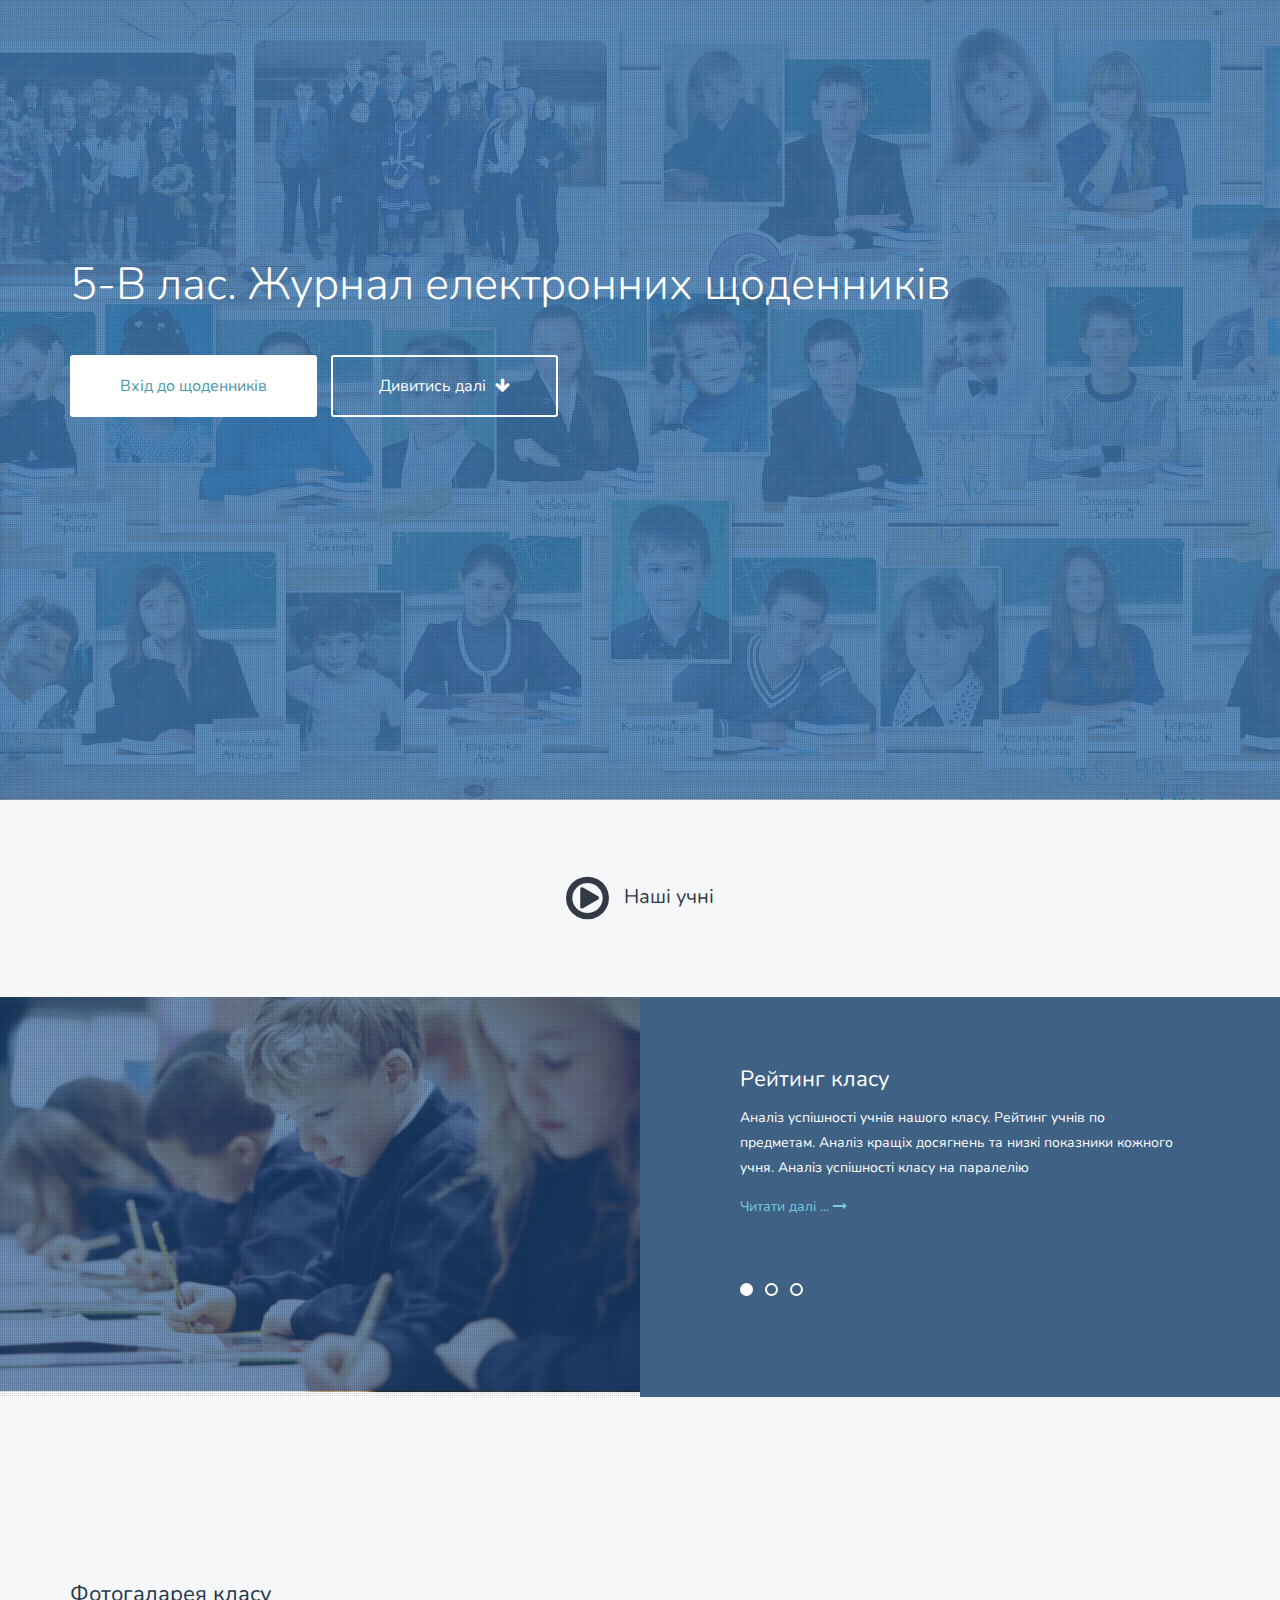
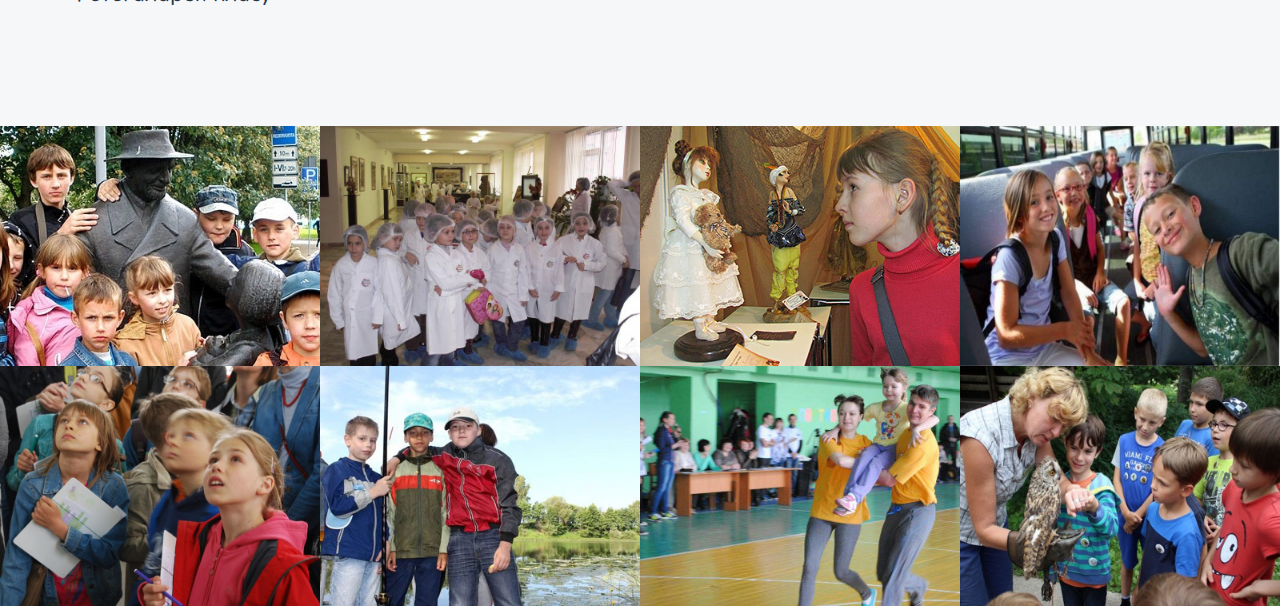
<file: Проект_Козырь/index.html>
<!DOCTYPE html>
<html lang="en" class="no-js">
	<head>
		<meta charset="utf-8">
		<title>Журнал 5-В класу</title>
		<!-- Bootstrap -->
		<link href="css/bootstrap.min.css" rel="stylesheet">
		<link href="css/jquery.fancybox.css" rel="stylesheet">
		<link href="css/flickity.css" rel="stylesheet" >
		<link href="http://maxcdn.bootstrapcdn.com/font-awesome/4.2.0/css/font-awesome.min.css" rel="stylesheet">
		<link href='http://fonts.googleapis.com/css?family=Nunito:400,300,700' rel='stylesheet' type='text/css'>
		<link href="css/styles.css" rel="stylesheet">
		<link href="css/queries.css" rel="stylesheet">
				
	</head>
	<body>
		<header>
			<section class="hero">
				<div class="texture-overlay"></div>
				<div class="container">
					<div class="row hero-content">
						<div class="col-md-12">
							<h1 class="animated fadeInDown">5-В лас. Журнал електронних щоденників</h1>
							<a href="entrance.html" class="use-btn animated fadeInUp">Вхід до щоденників</a> <a href="#about" class="learn-btn animated fadeInUp">Дивитись далі <i class="fa fa-arrow-down"></i></a>
						</div>
					</div>
				</div>
			</section>
		</header>
		<section class="video" id="about">
			<div class="container">
				<div class="row">
					<div class="col-md-12 text-center">
						<h1><a href="video.html" class="youtube-media"><i class="fa fa-play-circle-o"></i> Наші учні</a></h1>
					</div>
				</div>
			</div>
		</section>
		<section class="features-intro">
			<div class="container-fluid">
				<div class="row">
					<div class="col-md-6 nopadding features-intro-img">
						<div class="features-bg">
							<div class="texture-overlay"></div>
						</div>
					</div>
					<div class="col-md-6 nopadding">
						<div class="features-slider">
								<ul class="slides" id="featuresSlider">
									<li>
										<h1>Рейтинг класу</h1>
										<p>Аналіз успішності учнів нашого класу. Рейтинг учнів по предметам. Аналіз кращіх досягнень та низкі показники кожного учня. Аналіз успішності класу на паралелію</p>
										<p><a href="" class="arrow-btn">Читати далі ... <i class="fa fa-long-arrow-right"></i></a></p>
									</li>
									<li>
										<h1>Календар навчального року</h1>
										<p>Ознайомитись з навчальним планом на 2017-2018 навчальний рік. Дізнатися про святкові дні та канікули.</p>
										<p><a href="#" class="arrow-btn">Читати далі ... <i class="fa fa-long-arrow-right"></i></a></p>
									</li>
									<li>
										<h1>Цікава інформація</h1>
										<p>Вправи та ігри для розвиток логіки та уваги. Поради психологів, щодо відношень батьків та дітей, відношень серед однолітків.</p>
										<p><a href="#" class="arrow-btn">Читати далі ...<i class="fa fa-long-arrow-right"></i></a></p>
									</li>
								</ul>
						</div>
					</div>
				</div>
			</div>
		</section>
				
		<section class="screenshots-intro">
			<div class="container">
				<div class="row">
					<div class="col-md-12">
						<h1>Фотогаларея класу</h1>
						
					</div>
				</div>
			</div>
		</section>
		<section class="screenshots" id="screenshots">
			<div class="container-fluid">
				<div class="row">
					<ul class="grid">
						<li>
							<figure>
								<img src="img/01-screenshot.jpg" alt="Screenshot 01">
								<figcaption>
								<div class="caption-content">
									<a href="img/large/01.jpg" class="single_image">
										<i class="fa fa-search"></i><br>
										<p>Поїздка до Вільнюсу</p>
									</a>
								</div>
								</figcaption>
							</figure>
						</li>
						<li>
							<figure>
								<img src="img/02-screenshot.jpg" alt="Screenshot 01">
								<figcaption>
								<div class="caption-content">
									<a href="img/large/02.jpg" class="single_image">
										<i class="fa fa-search"></i><br>
										<p>На фармацептичному заводі</p>
									</a>
								</div>
								</figcaption>
							</figure>
						</li>
						<li>
							<figure>
								<img src="img/03-screenshot.jpg" alt="Screenshot 01">
								<figcaption>
								<div class="caption-content">
									<a href="img/large/03.jpg" class="single_image">
										<i class="fa fa-search"></i><br>
										<p>На виставці ляльок</p>
									</a>
								</div>
								</figcaption>
							</figure>
						</li>
						<li>
							<figure>
								<img src="img/04-screenshot.jpg" alt="Screenshot 01">
								<figcaption>
								<div class="caption-content">
									<a href="img/large/04.jpg" class="single_image">
										<i class="fa fa-search"></i><br>
										<p>Поїздка до Чернігова</p>
									</a>
								</div>
								</figcaption>
							</figure>
						</li>
					</ul>
				</div>
				<div class="row">
					<ul class="grid">
						<li>
							<figure>
								<img src="img/05-screenshot.jpg" alt="Screenshot 01">
								<figcaption>
								<div class="caption-content">
									<a href="img/large/05.jpg" class="single_image">
										<i class="fa fa-search"></i><br>
										<p>В історичному музеї</p>
									</a>
								</div>
								</figcaption>
							</figure>
						</li>
						<li>
							<figure>
								<img src="img/06-screenshot.jpg" alt="Screenshot 01">
								<figcaption>
								<div class="caption-content">
									<a href="img/large/06.jpg" class="single_image">
										<i class="fa fa-search"></i><br>
										<p>На природі</p>
									</a>
								</div>
								</figcaption>
							</figure>
						</li>
						<li>
							<figure>
								<img src="img/07-screenshot.jpg" alt="Screenshot 01">
								<figcaption>
								<div class="caption-content">
									<a href="img/large/07.jpg" class="single_image">
										<i class="fa fa-search"></i><br>
										<p>Мама, тато, я - спортивна сім`я</p>
									</a>
								</div>
								</figcaption>
							</figure>
						</li>
						<li>
							<figure>
								<img src="img/08-screenshot.jpg" alt="Screenshot 01">
								<figcaption>
								<div class="caption-content">
									<a href="img/large/08.jpg" class="single_image">
										<i class="fa fa-search"></i><br>
										<p>Контактний зоопарк</p>
									</a>
								</div>
								</figcaption>
							</figure>
						</li>
					</ul>
				</div>
			</div>
		</section>
				
		
		<script src="https://ajax.googleapis.com/ajax/libs/jquery/1.11.0/jquery.min.js"></script>
		<script src="js/flickity.pkgd.min.js"></script>
		<script src="js/jquery.fancybox.pack.js"></script>
		<script src="js/waypoints.min.js"></script>
		<script src="js/min/scripts-min.js"></script>
		
	</body>	
</html>
</file>
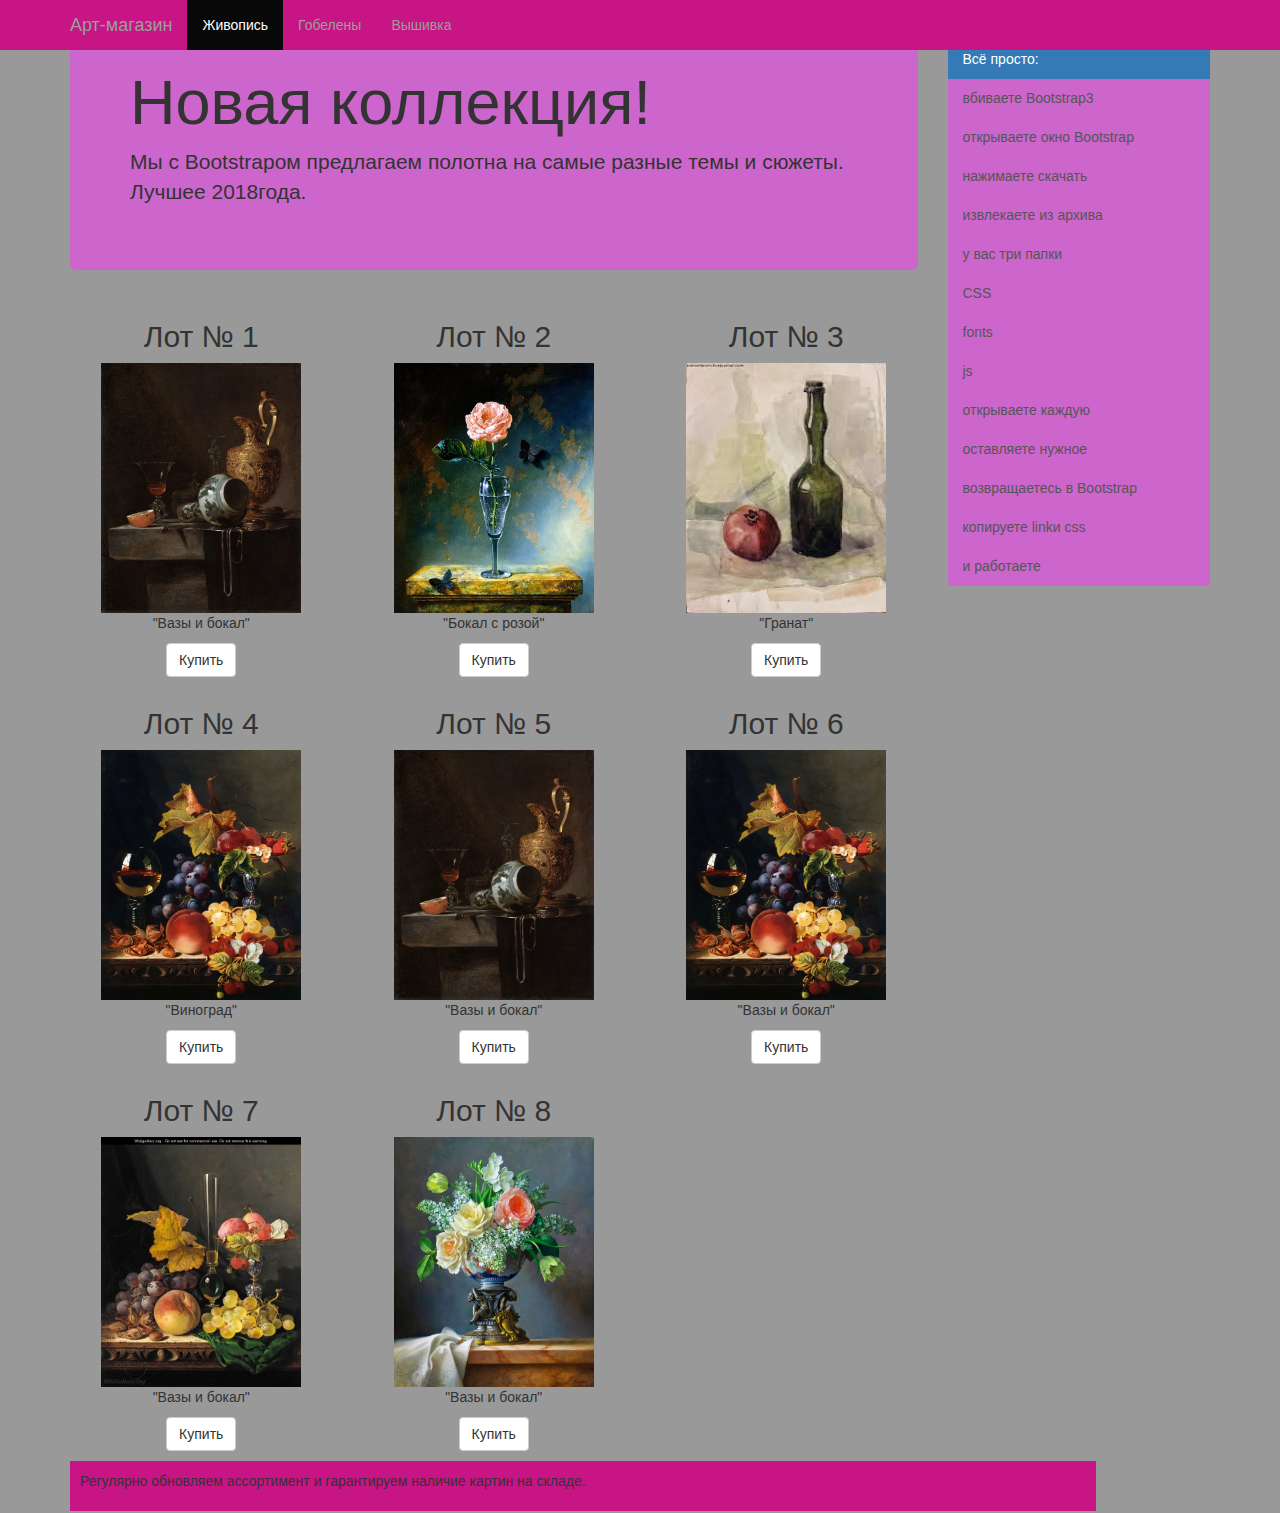
<file: Проект_Козырь/Козырь_bootstrap/index.html>
<!DOCTYPE html>
<html lang="ru">
  <head>
    <meta charset="utf-8">
    <meta http-equiv="X-UA-Compatible" content="IE=edge">
    <meta name="viewport" content="width=device-width, initial-scale=1">
    <title>Bootstrap 101 Template</title>

    
    <link href="bootstrap.css" rel="stylesheet">
    <link rel="stylesheet" type="text/css" href="st.css">

    
  </head>
  <body>
     <nav class="navbar navbar-fixed-top navbar-inverse" role="navigation">
      <div class="container">
        <div class="navbar-header">
          <a class="navbar-brand" href="#">Арт-магазин</a>
        </div>
        <div id="navbar" class="collapse navbar-collapse">
          <ul class="nav navbar-nav">
            <li class="active"><a href="#">Живопись</a></li>
            <li><a href="#about">Гобелены</a></li>
            <li><a href="#contact">Вышивка</a></li>
          </ul>
        </div>
      </div>
    </nav>

    <div class="container">

      <div class="row row-offcanvas row-offcanvas-right">

        <div class="col-xs-12 col-sm-9">
          <p class="pull-right visible-xs">
            <button type="button" class="btn btn-primary btn-xs" data-toggle="offcanvas">Toggle nav</button>
          </p>
          <div class="jumbotron">
            <h1>Новая коллекция!</h1>
            <p>Мы с Bootstrapом предлагаем полотна на самые разные темы и сюжеты. Лучшее 2018года.</p>
          </div>
          <div class="row">
              <div class="col-xs-6 col-lg-4">
              <h2 align="center">Лот № 1</h2>
              <p align="center"><img src="1.jpg" width="200px" height="250px"> <br>"Вазы и бокал" </p>
              <p align="center"><a class="btn btn-default" href="#" role="button">Купить</a></p>
              </div>
         
         
            <div class="col-xs-6 col-lg-4">
              <h2 align="center">Лот № 2</h2>
              <p align="center"><img src="2.jpg" width="200px" height="250px"> <br>"Бокал с розой" </p>
              <p align="center"><a class="btn btn-default" href="#" role="button">Купить</a></p>
            </div>
            <div class="col-xs-6 col-lg-4">
              <h2 align="center">Лот № 3</h2>
              <p align="center"><img src="7.jpg" width="200px" height="250px"> <br>"Гранат" </p>
              <p align="center"><a class="btn btn-default" href="#" role="button">Купить</a></p>
            </div>
          
            <div class="col-xs-6 col-lg-4">
              <h2 align="center">Лот № 4</h2>
              <p align="center"><img src="4.jpg" width="200px" height="250px"> <br>"Виноград" </p>
              <p align="center"><a class="btn btn-default" href="#" role="button">Купить</a></p>
            </div>
      
            <div class="col-xs-6 col-lg-4">
              <h2 align="center">Лот № 5</h2>
              <p align="center"><img src="1.jpg" width="200px" height="250px"> <br>"Вазы и бокал" </p>
              <p align="center"><a class="btn btn-default" href="#" role="button">Купить</a></p>
            </div>
            <div class="col-xs-6 col-lg-4">
              <h2 align="center">Лот № 6</h2>
              <p align="center"><img src="4.jpg" width="200px" height="250px"> <br>"Вазы и бокал" </p>
              <p align="center"><a class="btn btn-default" href="#" role="button">Купить</a></p>
            </div>
            <div class="col-xs-6 col-lg-4">
              <h2 align="center">Лот № 7</h2>
              <p align="center"><img src="5.jpg" width="200px" height="250px"> <br>"Вазы и бокал" </p>
              <p align="center"><a class="btn btn-default" href="#" role="button">Купить</a></p>
            </div>
            <div class="col-xs-6 col-lg-4">
              <h2 align="center">Лот № 8</h2>
              <p align="center"><img src="3.jpg" width="200px" height="250px"> <br>"Вазы и бокал" </p>
              <p align="center"><a class="btn btn-default" href="#" role="button">Купить</a></p>
            </div>
          </div>
        </div>

        <div class="col-xs-6 col-sm-3 sidebar-offcanvas" id="sidebar" role="navigation">
          <div class="list-group">
            <a href="#" class="list-group-item active">Всё просто:</a>
            <a href="#" class="list-group-item active">Всё просто:</a>
            <a href="#" class="list-group-item">вбиваете Bootstrap3</a>
            <a href="#" class="list-group-item">открываете окно Bootstrap</a>
            <a href="#" class="list-group-item">нажимаете скачать</a>
            <a href="#" class="list-group-item">извлекаете из архива</a>
            <a href="#" class="list-group-item">у вас три папки</a>
            <a href="#" class="list-group-item"> CSS </a>
            <a href="#" class="list-group-item"> fonts </a>
            <a href="#" class="list-group-item"> js </a>
            <a href="#" class="list-group-item">открываете каждую</a>
            <a href="#" class="list-group-item">оставляете нужное</a>
            <a href="#" class="list-group-item">возвращаетесь в Bootstrap</a>
            <a href="#" class="list-group-item">копируете linkи css</a>
            <a href="#" class="list-group-item"> и работаете</a>

          </div>
        </div><!--/.sidebar-offcanvas-->
      </div><!--/row-->

            <div class="dno">
      <footer>
        <p>Регулярно обновляем ассортимент и гарантируем наличие картин на складе. </p>
      </footer>
      </div>

    
  </body>
</html>
</file>
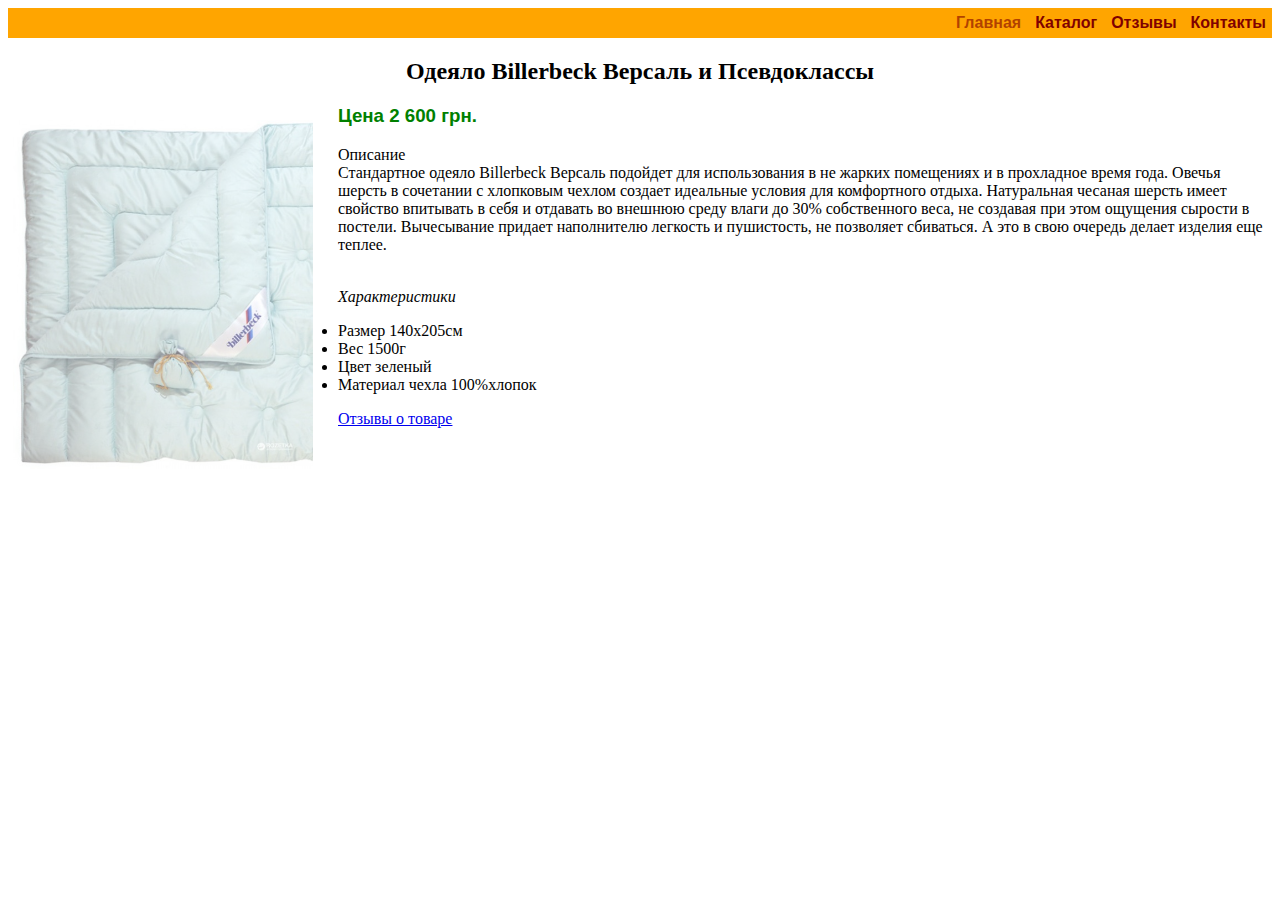
<file: Товар.html>
<!DOCTYPE html>
<head>
<meta charset="utf-8">
	<title>Одеяло Billerbeck</title>
	<link rel="stylesheet" type="text/css" href="menu.css">
	
</head>
<body>
<div class="box">
	<nav class="menu">
	<ul>
	<li><a href="Товар.html" class="an" style="opacity: 0.60">Главная </a></li>
	<li><a href="каталог.html" class="an">Каталог</a>
			<ul>
				<li><a href="#1"> Пух/перо</a></li>
				<li><a href="#2">Кашемир</a></li>
				<li><a href="#">Шерсть</a></li>
			</ul>
	</li>
	<li><a href="отзывы.html" class="an">Отзывы</a></li>
	<li><a href="контакты.html" class="an">Контакты</a></li>
	</ul>
</nav>
</div>
<div class="main-block">
	<h2 align="center">Одеяло Billerbeck Версаль  и Псевдоклассы</h2>
	<img src="18572631_images_2057548598.jpg" align="left" class="im">
	<h3 style="font-weight:bold;color:green;font-family:arial">Цена 2 600 грн.</h3> 
	<p>
	<div class="main-block-header">Описание </div>
Стандартное одеяло Billerbeck Версаль подойдет для использования в не жарких помещениях и в прохладное время года. Овечья шерсть в сочетании с хлопковым чехлом создает идеальные условия для комфортного отдыха. Натуральная чесаная шерсть имеет свойство впитывать в себя и отдавать во внешнюю среду влаги до 30% собственного веса, не создавая при этом ощущения сырости в постели. Вычесывание придает наполнителю легкость и пушистость, не позволяет сбиваться. А это в свою очередь делает изделия еще теплее.
	</p>
<br>
<cite>Характеристики</cite>
	<ul>
		<li>Размер  140х205см</li>
		<li>Вес 1500г</li>
		<li>Цвет  зеленый</li>
		<li>Материал чехла  100%хлопок</li>
	</ul>
</div>
	<span ><a href="отзывы.html" class="ann">Отзывы о товаре</a></span>
</div>
</body>
</html>
</file>
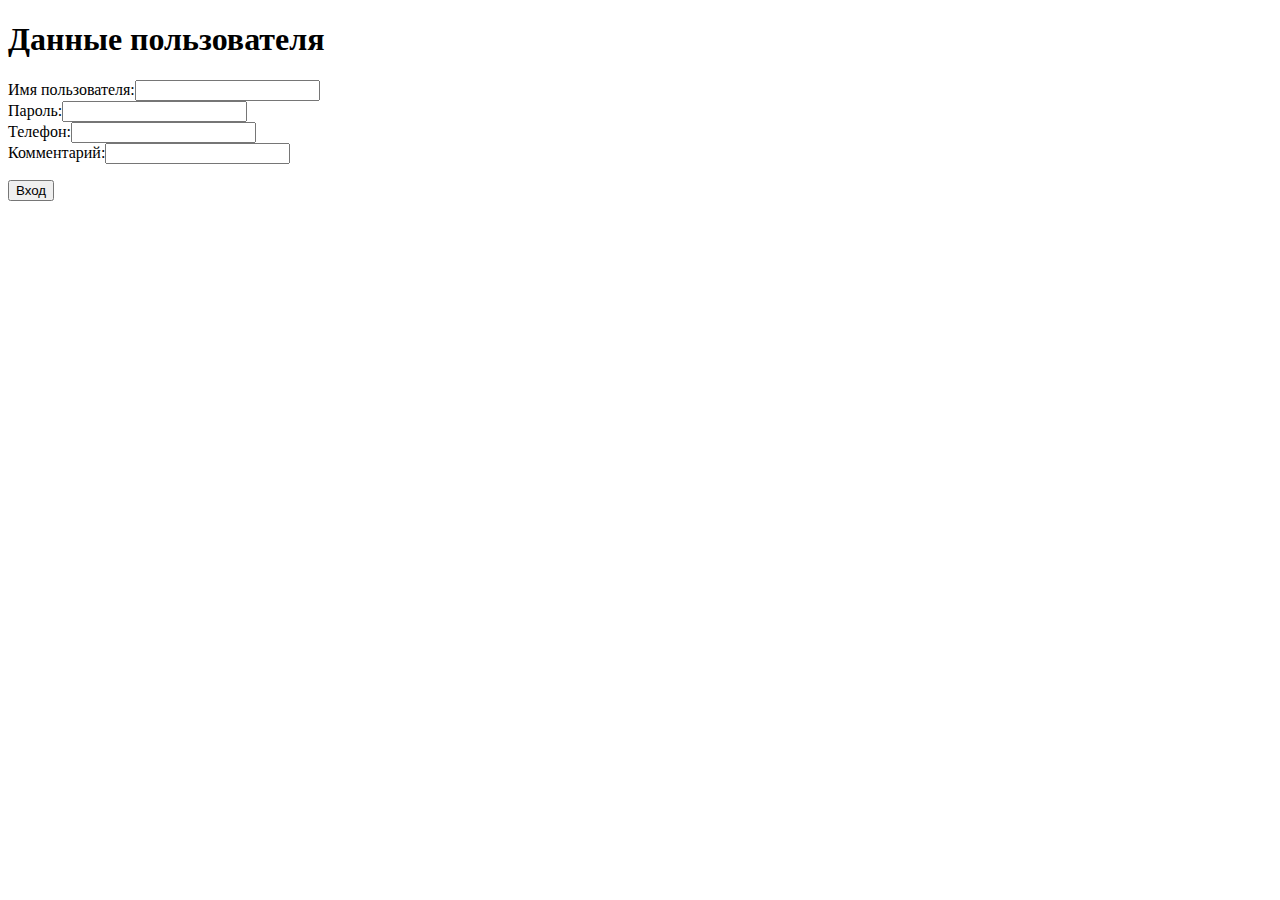
<file: Формы и js/Forma.html>
<!DOCTYPE html>
<html>
<head>
	<title>Вход в систему</title>
</head>
<body>
<h1>Данные пользователя</h1>
<form action="forma2.html" method="get">
	Имя пользователя:<input  name="name1" type="text"/>
	<br>
	
	Пароль:<input name="name2" type="password"/>
	<br>
	Телефон:<input name="telefon" type="text"/>
	<br>
	Комментарий:<input name="koment" type="text"/>
	<p>
	<input type="submit" value="Вход" />
</form>


</body>
</html>
</file>
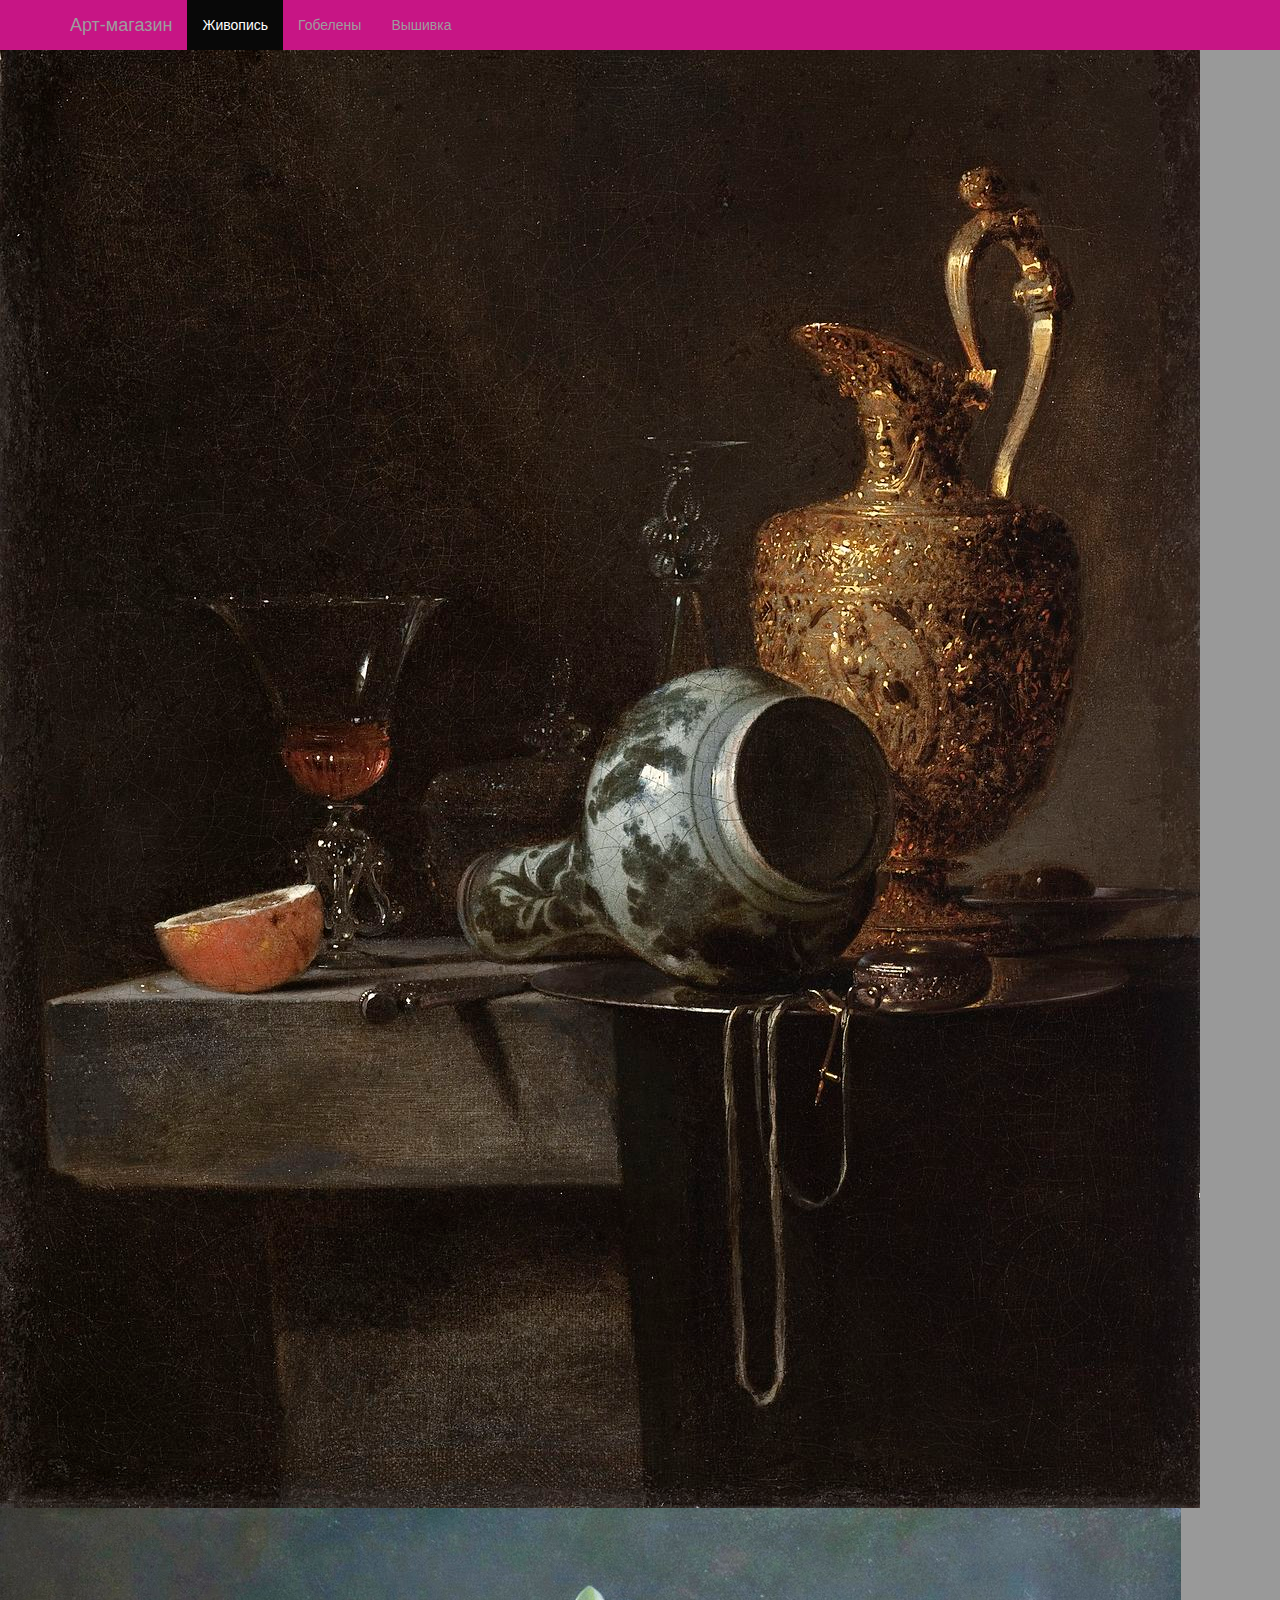
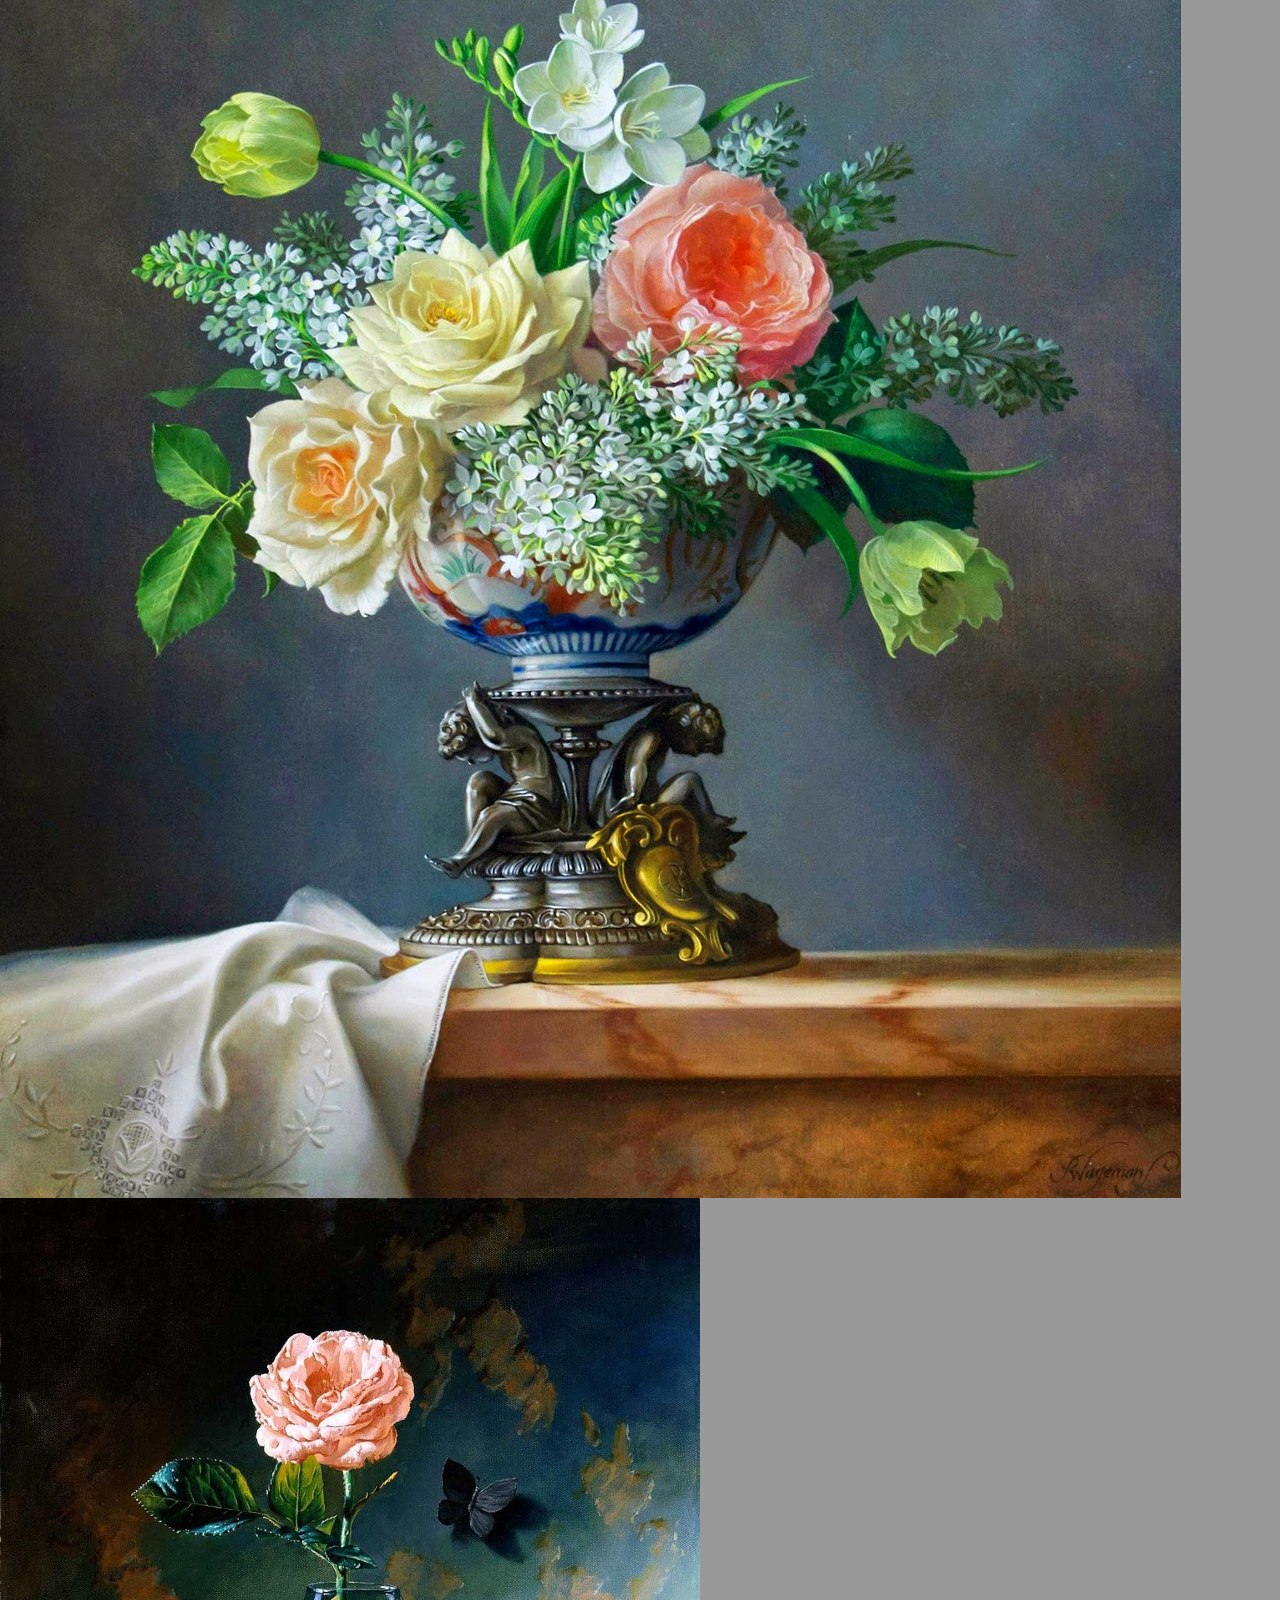
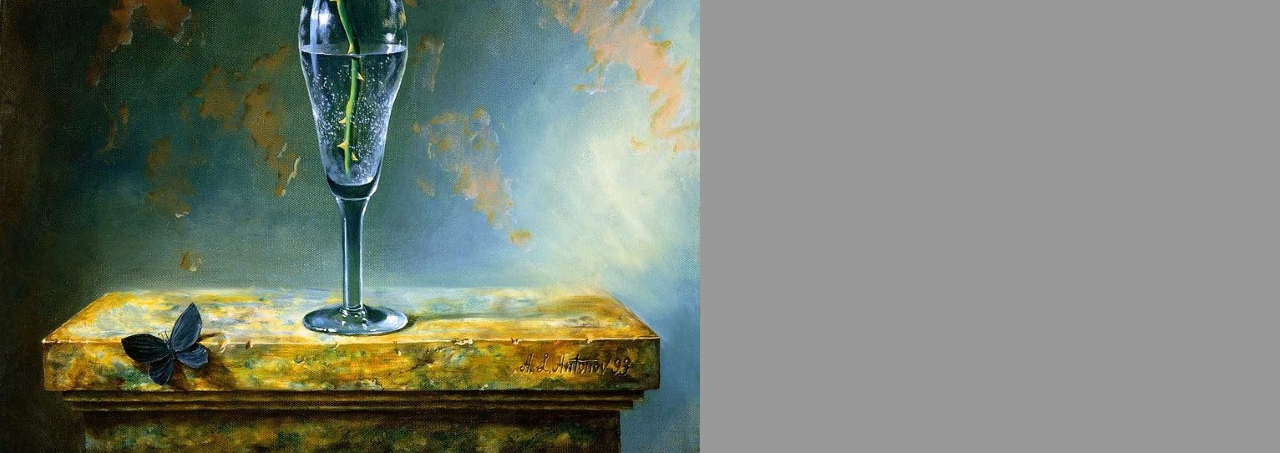
<file: Проект_Козырь/Козырь_bootstrap/karycel.html>
<!DOCTYPE html>
<html lang="ru">
  <head>
    <meta charset="utf-8">
    <meta http-equiv="X-UA-Compatible" content="IE=edge">
    <meta name="viewport" content="width=device-width, initial-scale=1">
    <title>Bootstrap 101 Template</title>

    <link href="bootstrap.min.js" rel="stylesheet">
    <link href="bootstrap.css" rel="stylesheet">
    <link rel="stylesheet" type="text/css" href="st.css">

    
  </head>
  <body>
     <nav class="navbar navbar-fixed-top navbar-inverse" role="navigation">
      <div class="container">
        <div class="navbar-header">
          <a class="navbar-brand" href="#">Арт-магазин</a>
        </div>
        <div id="navbar" class="collapse navbar-collapse">
          <ul class="nav navbar-nav">
            <li class="active"><a href="#">Живопись</a></li>
            <li><a href="#about">Гобелены</a></li>
            <li><a href="#contact">Вышивка</a></li>
          </ul>
        </div>
      </div>
    </nav>

<div id="carouselExampleSlidesOnly" class="carousel slide" data-ride="carousel">
  <div class="carousel-inner">
    <div class="carousel-item active">
      <img class="d-block w-100" src="1.jpg" >
    </div>
    <div class="carousel-item">
      <img class="d-block w-100" src="3.jpg" alt="Второй слайд">
    </div>
    <div class="carousel-item">
      <img class="d-block w-100" src="2.jpg" alt="Третий слайд">
    </div>
  </div>
</div>




    </body>
    </html>
</file>
<file: Проект_Козырь/css/queries.css>
@media screen and (max-width:1200px){
	.device{left:20%;top:-36px;}
	footer li{margin-right:10%;}
	.feature-content{width:55%;}
}
@media screen and (max-width:991px){
	.feature-1,.feature-2{margin-bottom:50px;}
	.device{display:none;}
	.screenshots ul li{width:50%;}
	.screenshots-intro{padding:110px 0 100px 0;}
	.feature-content{width:80%;}
	.features-slider{height:100%}
}
@media screen and (max-width:680px){
	.feature-content{width:60%;}
}
@media screen and (max-width:640px){
	.use-btn{display:none;}
	footer li{display:block;text-align:left;padding:20px 0;border-bottom:dashed 1px #c7cacc;margin-right:0!important;float:none;}
	nav{margin-top:40px;}
	.overlay ul{margin-left:0px;}
	.overlay ul li a{padding:20px 0;min-width:120px;font-size:12px;}
}
@media screen and (max-width:465px){
	.hero h1{font-size:40px;margin:100px 0 45px 0}
	.screenshots ul li{width:100%;min-height:100%;float:none;}
	section.video i{font-size:30px;}
	section.video h1{font-size:15px;font-weight:400;}
	section.video{padding:40px;}
	.feature-content{width:100%;text-align:center;margin-top:20px;}
	.feature-icon{display:block;margin:0 auto;}
	blockquote p{width:60%;}
	.features-slider {padding: 11% 50px 10% 50px;}
}
</file>
<file: Проект_Козырь/Козырь_bootstrap/st.css>
body{
	background-color:#999;
}
.jumbotron{
	background-color:#cc66cc;
	opacity: (0.5);

}
.navbar-inverse{
	background:#C71585;
	border: none;
}

footer{
	background:#C71585;
	padding: 10px;
}
.list-group a{
	background:#cc66cc;
	border: #C71585;
}
.col-lg-4:hover{
	box-shadow: 0 5px 15px rgba(0,0,0,0.3);
}
.dno{

rder: 1px solid #000;
width: 90%;
margin-bottom: 2px;
	
}
.row{
	z-index: 9000;
}
</file>
<file: menu.css>
.box{background-color: orange;
  padding:1px;
  text-align: right;
  
}
.menu ul li{display: inline-block;
	padding: 5px;
}
.menu ul{
	position: relative;
	margin: 0;
	padding: 0;
	font-weight: 600;
}
.menu ul ul{display: none;
position: absolute;
background-color: #cc9966;
margin-top: 5px;
margin-left: -8px;
}
.menu ul ul a{
	color: maroon;
	text-decoration: none;
	float: left;
	font-family: arial;
}
.menu ul ul a:hover{
	color: #003300;
}
.menu li:hover ul{
	display: block;
}
.menu li:hover li{
	display: block;
}


.an{text-decoration: none;
	font-family: arial;
	color: maroon;
	}
.an:hover{color: #003300;
	text-shadow: none;
}

.im{width:300px;
	margin-left: 5px;
	margin-right:25px;
	margin-top:15px;
	opacity:0.50;
}
.im:hover{opacity:1;
}
</file>
<file: Проект_Козырь/css/styles.css>
/* ! normalize.css v1.0.0 | MIT License | git.io/normalize */

/* ==========================================================================
HTML5 display definitions
========================================================================== */

/*
* Corrects `block` display not defined in IE 6/7/8/9 and Firefox 3.
*/

article, aside, details, figcaption, figure, footer, header, hgroup, nav, section, summary {
    display: block
}

/*
* Corrects `inline-block` display not defined in IE 6/7/8/9 and Firefox 3.
*/
audio, canvas, video {
    display: inline-block;
    *display: inline;
    *zoom: 1;
}

/*
* Prevents modern browsers from displaying `audio` without controls.
* Remove excess height in iOS 5 devices.
*/
audio:not([controls]) {
    display: none;
    height: 0;
}

/*
* Addresses styling for `hidden` attribute not present in IE 7/8/9, Firefox 3, * and Safari 4.
* Known issue:no IE 6 support.
*/
[hidden] {
    display: none
}

/* ==========================================================================
Base
========================================================================== */
/*
* 1. Corrects text resizing oddly in IE 6/7 when body `font-size` is set using
*    `em` units.
* 2. Prevents iOS text size adjust after orientation change, without disabling
*    user zoom.
*/

html {
    font-size: 100%; /* 1 */
    -webkit-text-size-adjust: 100%; /* 2 */
    -ms-text-size-adjust: 100%; /* 2 */
}

/*
* Addresses `font-family` inconsistency between `textarea` and other form
* elements.
*/
html, button, input, select, textarea {
    font-family: sans-serif;
    font-family: 'Nunito', sans-serif;
}
html, body {
    overflow-x: hidden;
    width: 100%;
}

/*
* Addresses margins handled incorrectly in IE 6/7.
*/
body {
    margin: 0;
    font-family: 'Nunito', sans-serif;
}

/*
* Font Smoothing
*/
html, html a {
    text-shadow: 1px 1px 1px rgba(0, 0, 0, 0.004);
    -webkit-font-smoothing: antialiased;
}

/* ==========================================================================
Links
========================================================================== */
/*
* Addresses `outline` inconsistency between Chrome and other browsers.
*/

a:focus {
    outline: thin dotted;
    text-decoration: none;
}

/*
* Improves readability when focused and also mouse hovered in all browsers.
*/
a:active, a:hover {
    outline: 0;
    text-decoration: none;
}

/* ==========================================================================
Typography
========================================================================== */
/*
* Addresses font sizes and margins set differently in IE 6/7.
* Addresses font sizes within `section` and `article` in Firefox 4+, Safari 5, * and Chrome.
*/

h1 {
    margin: 0.67em 0;
    font-size: 2em;
}
h2 {
    margin: 0.83em 0;
    font-size: 1.5em;
}
h3 {
    margin: 1em 0;
    font-size: 1.17em;
}
h4 {
    margin: 1.33em 0;
    font-size: 1em;
}
h5 {
    margin: 1.67em 0;
    font-size: 0.83em;
}
h6 {
    margin: 2.33em 0;
    font-size: 0.75em;
}

/*
* Addresses styling not present in IE 7/8/9, Safari 5, and Chrome.
*/
abbr[title] {
    border-bottom: 1px dotted
}

/*
* Addresses style set to `bolder` in Firefox 3+, Safari 4/5, and Chrome.
*/
b, strong {
    font-weight: bold
}
blockquote {
    margin: 0px
}

/*
* Addresses styling not present in Safari 5 and Chrome.
*/
dfn {
    font-style: italic
}

/*
* Addresses styling not present in IE 6/7/8/9.
*/
mark {
    background: #ff0;
    color: #000;
}

/*
* Addresses margins set differently in IE 6/7.
*/
p, pre {
    margin: 1em 0
}

/*
* Corrects font family set oddly in IE 6, Safari 4/5, and Chrome.
*/
code, kbd, pre, samp {
    font-size: 1em;
    font-family: monospace, serif;
    _font-family: 'courier new', monospace;
}

/*
* Improves readability of pre-formatted text in all browsers.
*/
pre {
    white-space: pre;
    white-space: pre-wrap;
    word-wrap: break-word;
}

/*
* Addresses CSS quotes not supported in IE 6/7.
*/
q {
    quotes: none
}

/*
* Addresses `quotes` property not supported in Safari 4.
*/
q:before, q:after {
    content: '';
    content: none;
}
small {
    font-size: 75%
}

/*
* Prevents `sub` and `sup` affecting `line-height` in all browsers.
*/
sub, sup {
    position: relative;
    vertical-align: baseline;
    font-size: 75%;
    line-height: 0;
}
sup {
    top: -0.5em
}
sub {
    bottom: -0.25em
}

/* ==========================================================================
Lists
========================================================================== */
/*
* Addresses margins set differently in IE 6/7.
*/

dl, menu, ol, ul {
    margin: 1em 0
}
dd {
    margin: 0 0 0 40px
}

/*
* Addresses paddings set differently in IE 6/7.
*/
menu, ol, ul {
    padding: 0
}

/*
* Corrects list images handled incorrectly in IE 7.
*/
nav ul, nav ol {
    list-style: none;
    list-style-image: none;
}

/* ==========================================================================
Embedded content
========================================================================== */
/*
* 1. Removes border when inside `a` element in IE 6/7/8/9 and Firefox 3.
* 2. Improves image quality when scaled in IE 7.
*/

img {
    border: 0; /* 1 */
    -ms-interpolation-mode: bicubic; /* 2 */
}

/*
* Corrects overflow displayed oddly in IE 9.
*/
svg:not(:root) {
    overflow: hidden
}

/* ==========================================================================
Figures
========================================================================== */
/*
* Addresses margin not present in IE 6/7/8/9, Safari 5, and Opera 11.
*/

figure {
    margin: 0
}

/* ==========================================================================
Forms
========================================================================== */
/*
* Corrects margin displayed oddly in IE 6/7.
*/

form {
    margin: 0
}

/*
* Define consistent border, margin, and padding.
*/
fieldset {
    margin: 0 2px;
    padding: 0.35em 0.625em 0.75em;
    border: 1px solid #c0c0c0;
}

/*
* 1. Corrects color not being inherited in IE 6/7/8/9.
* 2. Corrects text not wrapping in Firefox 3.
* 3. Corrects alignment displayed oddly in IE 6/7.
*/
legend {
    padding: 0;
    border: 0; /* 1 */
    white-space: normal; /* 2 */
    *margin-left: -7px; /* 3 */
}

/*
* 1. Corrects font size not being inherited in all browsers.
* 2. Addresses margins set differently in IE 6/7, Firefox 3+, Safari 5, *    and Chrome.
* 3. Improves appearance and consistency in all browsers.
*/
button, input, select, textarea {
    margin: 0; /* 2 */
    vertical-align: baseline; /* 3 */
    font-size: 100%; /* 1 */
    *vertical-align: middle; /* 3 */
}

/*
* Addresses Firefox 3+ setting `line-height` on `input` using ` !important` in
* the UA stylesheet.
*/
button, input {
    line-height: normal
}

/*
* 1. Avoid the WebKit bug in Android 4.0.* where (2) destroys native `audio`
*    and `video` controls.
* 2. Corrects inability to style clickable `input` types in iOS.
* 3. Improves usability and consistency of cursor style between image-type
*    `input` and others.
* 4. Removes inner spacing in IE 7 without affecting normal text inputs.
*    Known issue:inner spacing remains in IE 6.
*/
button, html input[type="button"], /* 1 */
input[type="reset"], input[type="submit"] {
    cursor: pointer; /* 3 */
    -webkit-appearance: button; /* 2 */
    *overflow: visible; /* 4 */
}

/*
* Re-set default cursor for disabled elements.
*/
button[disabled], input[disabled] {
    cursor: default
}

/*
* 1. Addresses box sizing set to content-box in IE 8/9.
* 2. Removes excess padding in IE 8/9.
* 3. Removes excess padding in IE 7.
*    Known issue:excess padding remains in IE 6.
*/
input[type="checkbox"], input[type="radio"] {
    box-sizing: border-box; /* 1 */
    padding: 0; /* 2 */
    *height: 13px; /* 3 */
    *width: 13px; /* 3 */
}

/*
* 1. Addresses `appearance` set to `searchfield` in Safari 5 and Chrome.
* 2. Addresses `box-sizing` set to `border-box` in Safari 5 and Chrome
*    (include `-moz` to future-proof).
*/
input[type="search"] {
    /* 2 */
    box-sizing: content-box;
    -webkit-appearance: textfield; /* 1 */
    nowhitespace: afterproperty;
}

/*
* Removes inner padding and search cancel button in Safari 5 and Chrome
* on OS X.
*/
input[type="search"]::-webkit-search-cancel-button, input[type="search"]::-webkit-search-decoration {
    -webkit-appearance: none
}

/*
* Removes inner padding and border in Firefox 3+.
*/
button::-moz-focus-inner, input::-moz-focus-inner {
    padding: 0;
    border: 0;
}

/*
* 1. Removes default vertical scrollbar in IE 6/7/8/9.
* 2. Improves readability and alignment in all browsers.
*/
textarea {
    overflow: auto; /* 1 */
    vertical-align: top; /* 2 */
}

/* ==========================================================================
Tables
========================================================================== */
/*
* Remove most spacing between table cells.
*/

table {
    border-spacing: 0;
    border-collapse: collapse;
}

/* ==========================================================================
Global Styles
========================================================================== */
.group:after {
    content: "";
    display: table;
    clear: both;
}
a {
    -webkit-transition-timing-function: ease-in-out;
    transition-timing-function: ease-in-out;
    -webkit-transition-duration: 300ms;
    transition-duration: 300ms;
    -webkit-transition-property: color, border-color, background-color;
    transition-property: color, border-color, background-color;
}
.nopadding {
    margin: 0 !important;
    padding: 0 !important;
}
p {
    font-size: 14px;
    line-height: 25px;
}
a {
    color: #73d0da
}
a:hover, a:focus {
    color: #73d0da;
    text-decoration: none;
}
.texture-overlay {
    position: absolute;
    top: 0px;
    left: 0px;
    width: 100%;
    height: 100%;
    background-image: url(../img/grid.png);
}

/* ==========================================================================
Buttons
========================================================================== */
.use-btn {
    display: inline-block;
    margin: 0 10px 10px 0;
    padding: 20px 50px;
    border-radius: 3px;
    background-color: #fff;
    color: #4b98a9;
    font-size: 16px;
}
.use-btn:hover, .use-btn:focus {
    background-color: #73d0da;
    color: #fff;
    text-decoration: none;
}
.learn-btn, .download-btn {
    display: inline-block;
    padding: 18px 46px;
    border: 2px solid #fff;
    border-radius: 3px;
    color: #fff;
    font-size: 16px;
}
.learn-btn:hover, .download-btn:hover, .learn-btn:focus, .download-btn:focus {
    border-color: #73d0da;
    color: #73d0da;
    text-decoration: none;
}
.read-more-btn {
    display: inline-block;
    color: #323a45;
    text-transform: uppercase;
    font-weight: 400;
}
.read-more-btn i, .download-btn i {
    margin-left: 5px
}
.showcase .download-btn {
    margin-top: 50px
}
.download .download-btn {
    margin-top: 25px
}

/* ==========================================================================
Navigation
========================================================================== */
.nav-toggle {
    position: absolute;
    top: 0;
    right: 15px;
    z-index: 999999;
    padding: 10px 35px 16px 0px;
    cursor: pointer;
}
.nav-toggle:focus {
    outline: none;
}
.nav-toggle span, .nav-toggle span:before, .nav-toggle span:after {
    content: '';
    position: absolute;
    display: block;
    width: 35px;
    height: 5px;
    border-radius: 1px;
    background: #fff;
    cursor: pointer;
}
.nav-toggle span:before {
    top: -10px
}
.nav-toggle span:after {
    bottom: -10px
}
.nav-toggle span, .nav-toggle span:before, .nav-toggle span:after {
    -webkit-transition: all 300ms ease-in-out;
    transition: all 300ms ease-in-out;
}
.nav-toggle.active span {
    background-color: transparent
}
.nav-toggle.active span:before, .nav-toggle.active span:after {
    top: 0
}
.nav-toggle.active span:before {
    -webkit-transform: rotate(45deg);
    -ms-transform: rotate(45deg);
    transform: rotate(45deg);
}
.nav-toggle.active span:after {
    top: 10px;
    -webkit-transform: translateY(-10px) rotate(-45deg);
    -ms-transform: translateY(-10px) rotate(-45deg);
    transform: translateY(-10px) rotate(-45deg);
}
.navicon {
    position: relative;
    height: 26px;
}
.navicon p {
    margin: 1px 50px 0 0
}
.navicon-fixed {
    position: fixed;
    top: 59px;
    right: 143px;
}

/* ==========================================================================
Hero
========================================================================== */
.hero {
    position: relative;
    padding: 60px 0 60px 0;
    min-height: 800px;
    background: rgb(40, 70, 102) url('../img/hero-01.jpg') no-repeat center center;
    background-size: cover;
    color: #fff;
}
.hero h1 {
    margin: 200px 0 45px 0;
    font-weight: 300;
    font-size: 45px;
}
.hero h1 span {
    display: inline-block;
    color: #a1a9b0;
}
#home {
    width: 100%;
    height: 100%;
}
.hero {
    width: 100%;
    height: 100%;
}
header i {
    margin-left: 5px
}

/* ==========================================================================
Video
========================================================================== */
section.video i {
    margin-right: 10px;
    color: #323a45;
    vertical-align: middle;
    font-size: 50px;
    -webkit-transition: color 300ms ease-in-out;
    transition: color 300ms ease-in-out;
}
section.video h1 {
    font-weight: 400;
    font-size: 20px;
}
section.video {
    padding: 60px 0;
    background-color: #f6f7f9;
}
section.video a {
    color: #323a45
}
section.video a:hover, section.video a:focus {
    color: #73d0da;
    text-decoration: none;
}
section.video a:hover i, section.video a:focus i {
    color: #73d0da
}

/* ==========================================================================
Custom Slider Controls (Flickity)
========================================================================== */
.flickity-page-dots .dot {
    width: 13px;
    height: 13px;
    opacity: 1;
    background: transparent;
    border: 2px solid white;
    -webkit-transition: background 0.3s;
    transition: background 0.3s;
}
.flickity-page-dots .dot.is-selected {
    background: white;
}

/* ==========================================================================
Features Slider
========================================================================== */
.features-bg {
    position: relative;
    min-height: 400px;
    background: url('../img/features-intro-01.jpg') no-repeat center center;
    background-size: cover;
}
.features-img {
    width: 100%;
    height: 400px;
    text-align: center;
    line-height: 400px;
}
.features-slider {
    position: relative;
    padding: 11% 100px 10% 100px;
    height: 400px;
    background-color: #3F6184;
}
.features-slider ul {
    margin: 0;
    padding: 0;
    list-style: none;
}
.features-slider ul li {
    width: 100%;
}
.features-slider li h1 {
    margin-bottom: 15px;
    color: #fff;
    font-weight: 400;
    font-size: 22px;
}
.features-slider li p {
    color: #fff;
    font-size: 14px;
}
.features-intro-img {
    position: relative
}
.slides li h1 {
    margin: 0;
    padding: 0;
}
.features-slider .flickity-page-dots {
    text-align: left;
    margin-top: 50px;
    position: static;
}
.features-slider .flickity-page-dots .dot {
    margin: 0 12px 0 0;
}

/* ==========================================================================
Features List
========================================================================== */
.features-list {
    padding: 130px 0
}
.features-list h1 {
    margin: 0 0 10px 0;
    padding: 0;
    color: #24374b;
    font-size: 20px;
}
.features-list p {
    margin-bottom: 20px;
    color: #778899;
}
.feature-content {
    display: inline-block;
    margin-left: 0;
    width: 65%;
}
.feature-icon {
    display: inline-block;
    margin-right: 25px;
    width: 90px;
    height: 90px;
    border: solid 2px #4e9ba3;
    border-radius: 50%;
    vertical-align: top;
    text-align: center;
    font-size: 25px;
    line-height: 90px;
}
.feature-icon i {
    color: #4e9ba3
}

/* ==========================================================================
Blockquote
========================================================================== */
blockquote {
    margin: 40px 0 0;
    padding: 0;
    border: none;
}
blockquote p {
    display: inline-block;
    margin: 0;
    padding: 0;
    width: 70%;
    vertical-align: top;
    font-style: italic;
}
blockquote .avatar {
    display: inline-block;
    margin-right: 20px;
    width: 64px;
    height: 64px;
    vertical-align: middle;
}
blockquote .logo-quote {
    display: inline-block;
    margin: 0 0 0 90px;
}

/* ==========================================================================
Showcase
========================================================================== */
.showcase {
    background: url('../img/showcase-bg-fixed-01.jpg') no-repeat center center fixed;
    background-size: cover;
}
.showcase h1 {
    margin: 0 0 20px 0;
    color: #fff;
    font-weight: 400;
    font-size: 22px;
}
.showcase p {
    margin-bottom: 25px;
    color: #fff;
}
.device {
    position: absolute;
    top: -60px;
    left: 20%;
    min-height: 676px;
    width: 359px;
    background: url('../img/iphone-skeleton.png') no-repeat center center;
}
.device-content {
    position: absolute;
    top: 115px;
    left: 56px;
    width: 247px;
    height: 445px;
    background: rgba(0, 0, 0, 0.3);
}
.device-content img {
    width: 247px;
    height: 445px;
}
.showcase-wrap {
    position: relative;
    padding: 100px 0;
    min-height: 600px;
}
.showcase-slider ul {
    margin: 0;
    padding: 0;
    list-style: none;
}
.showcase-slider .flickity-page-dots {
    bottom: 20px;
}

/* ==========================================================================
Screenshots Intro
========================================================================== */
.screenshots-intro {
    padding: 170px 0 100px 0;
    background-color: #f6f7f9;
}
.screenshots-intro h1 {
    margin-bottom: 20px;
    color: #24374b;
    font-weight: 400;
    font-size: 22px;
}
.screenshots-intro p {
    margin-bottom: 25px;
    color: #778899;
}

/* ==========================================================================
Screenshots
========================================================================== */
.screenshots ul {
    margin: 0;
    padding: 0;
    width: 100%;
}
.screenshots ul li {
    float: left;
    min-height: 100%;
    width: 25%;
    background-color: #000;
    list-style: none;
}
.screenshots figure {
    position: relative;
    overflow: hidden;
}
.screenshots figure img {
    width: 100%;
    height: 100%;
    -webkit-transition: all 300ms ease-in-out;
    transition: all 300ms ease-in-out;
}
.screenshots figure:hover img, .screenshots figure:focus img {
    -webkit-transform: scale(1.1);
    -ms-transform: scale(1.1);
    transform: scale(1.1);
}
.screenshots figcaption {
    position: absolute;
    top: 0;
    left: 0;
    padding: 25% 0;
    width: 100%;
    height: 100%;
    background-color: rgba(63, 97, 132, 0.85);
    text-align: center;
    font-size: 15px;
    opacity: 0;
    -webkit-transition: all 300ms ease-in-out;
    transition: all 300ms ease-in-out;
}
.screenshots figcaption a {
    color: #fff
}
.screenshots figcaption a:hover, .screenshots figcaption a:focus {
    color: #73d0da
}
.screenshots figure:hover figcaption, .screenshots figure:focus figcaption {
    opacity: 1
}
.visible {
    opacity: 1
}
.screenshots figure.cs-hover figcaption {
    opacity: 1
}
.screenshots figcaption i {
    font-size: 35px
}
.screenshots figcaption p {
    margin-bottom: 0;
    text-transform: uppercase;
    font-weight: 400;
}
.screenshots figcaption .caption-content {
    position: absolute;
    top: 50%;
    left: 50%;
    margin-top: -40px;
    margin-left: -100px;
    width: 200px;
    -webkit-transform: translate(0px, 15px);
    -ms-transform: translate(0px, 15px);
    transform: translate(0px, 15px);
    -webkit-transition: all 300ms ease-in-out;
    transition: all 300ms ease-in-out;
}
.screenshots figure:hover figcaption .caption-content, .screenshots figure:focus figcaption .caption-content {
    -webkit-transform: translate(0px, 0px);
    -ms-transform: translate(0px, 0px);
    transform: translate(0px, 0px);
}

/* ==========================================================================
Download Now
========================================================================== */
.download {
    padding: 120px 0;
    background-color: #3f6184;
}
.download h1 {
    margin: 0 0 15px 0;
    color: #fff;
    font-weight: 400;
    font-size: 40px;
}

/* ==========================================================================
Footer
========================================================================== */
footer {
    padding: 100px 0
}
footer p {
    color: #c7cacc;
    font-size: 12px;
}
footer ul {
    margin-top: 30px
}
footer li {
    float: left;
    margin-right: 15%;
    list-style: none;
    text-transform: uppercase;
    font-weight: 400;
}
footer li a {
    color: #3f6184
}
footer li:last-child {
    margin-right: 0
}

/* ==========================================================================
Nav Overlay
========================================================================== */
/* Overlay style */

.overlay {
    position: fixed;
    top: 0;
    left: 0;
    width: 100%;
    height: 100%;
    background: rgba(52, 82, 113, 0.95);
}

/* Menu style */
.overlay nav {
    position: relative;
    top: 50%;
    height: 60%;
    text-align: center;
    font-size: 54px;
    -webkit-transform: translateY(-50%);
    -ms-transform: translateY(-50%);
    transform: translateY(-50%);
}
.overlay ul {
    position: relative;
    display: inline-block;
    margin: 0 auto;
    padding: 0;
    list-style: none;
}
.overlay ul li {
    display: block;
    float: left;
    margin-right: 20px;
}
.overlay ul li:last-child {
    margin-right: 0px
}
.overlay ul li i {
    display: block;
    margin-bottom: 10px;
    font-size: 40px;
}
.overlay ul li a {
    display: block;
    padding: 50px 0;
    min-width: 190px;
    border: 2px solid #fff;
    border-radius: 3px;
    background-color: #345271;
    color: #fff;
    text-transform: uppercase;
    font-weight: 400;
    font-size: 15px;
    -webkit-transition: all 300ms ease-in-out;
    transition: all 300ms ease-in-out;
}
.overlay ul li a:hover, .overlay ul li a:focus {
    border-color: #73d0da;
    color: #73d0da;
}

/* Effects */
.overlay-boxify {
    visibility: hidden;
    opacity: 0;
    -webkit-transition: opacity 0.5s, visibility 0s 0.5s;
    transition: opacity 0.5s, visibility 0s 0.5s;
}
.overlay-boxify.open {
    visibility: visible;
    opacity: 1;
    -webkit-transition: opacity 0.5s;
    transition: opacity 0.5s;
}
.overlay-boxify nav ul li {
    opacity: 0;
    -webkit-transform: translate3d(0, -80px, 0);
    transform: translate3d(0, -80px, 0);
    -webkit-transition: -webkit-transform 0.5s, opacity 0.5s;
    transition: transform 0.5s, opacity 0.5s;
}
.overlay-boxify.open nav ul:first-child li:first-child {
    -webkit-transition-delay: 0.05s;
    transition-delay: 0.05s;
}
.overlay-boxify.open nav ul:first-child li:nth-child(2) {
    -webkit-transition-delay: 0.1s;
    transition-delay: 0.1s;
}
.overlay-boxify.open nav ul:nth-child(2) li:first-child {
    -webkit-transition-delay: 0.15s;
    transition-delay: 0.15s;
}
.overlay-boxify.open nav ul:nth-child(2) li:nth-child(2) {
    -webkit-transition-delay: 0.2s;
    transition-delay: 0.2s;
}
.overlay-boxify.open nav ul li {
    opacity: 1;
    -webkit-transform: translate3d(0, 0, 0);
    transform: translate3d(0, 0, 0);
}

/* ==========================================================================
Waypoints
========================================================================== */
.wp1, .wp2, .wp3, .wp4, .wp5, .wp6 {
    visibility: hidden
}
.bounceInLeft, .bounceInRight, .fadeInUp, .fadeInUpDelay, .fadeInDown, .fadeInUpD, .fadeInLeft, .fadeInRight, .bounceInDown {
    visibility: visible
}
.delay-05s {
    -webkit-animation-delay: 0.5s;
    animation-delay: 0.5s;
}
.delay-1s {
    -webkit-animation-delay: 1s;
    animation-delay: 1s;
}
</file>
